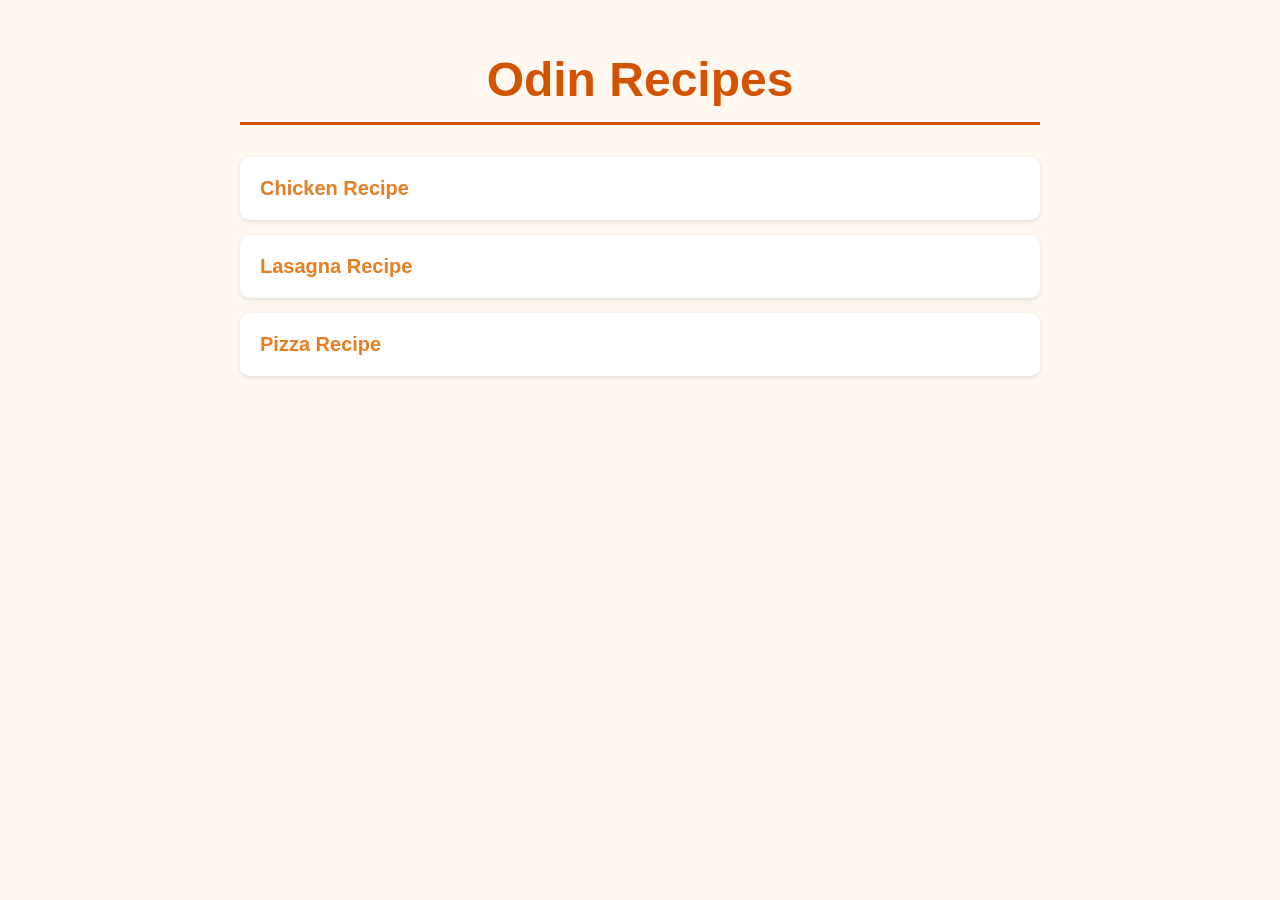
<file: index.html>
<!DOCTYPE html>
<html lang="en">
<head>
    <meta charset="UTF-8">
    <meta name="viewport" content="width=device-width, initial-scale=1.0">
    <title>Odin Recipes</title>
    <link rel="stylesheet" href="style.css">
</head>
<body>
    <h1>Odin Recipes</h1>
    <ul>
        <li><a href="recipes/chicken.html">Chicken Recipe</a></li>
        <li><a href="recipes/lasagna.html">Lasagna Recipe</a></li>
        <li><a href="recipes/pizza.html">Pizza Recipe</a></li>
    </ul>
</body>
</html>
</file>
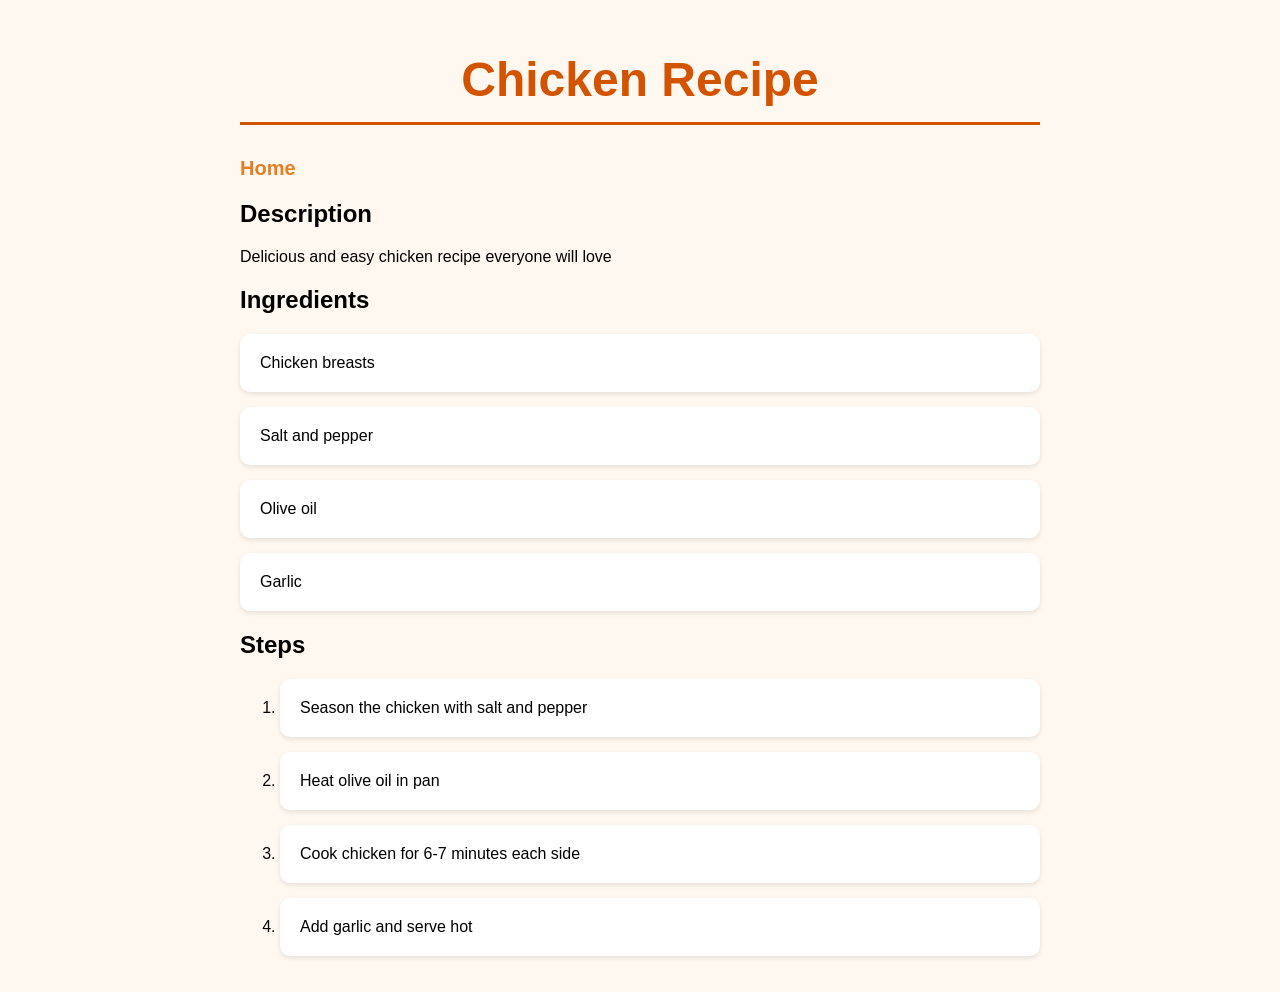
<file: recipes/chicken.html>
<!DOCTYPE html>
<html lang="en">
<head>
    <meta charset="UTF-8">
    <meta name="viewport" content="width=device-width, initial-scale=1.0">
    <title>Chicken Recipe</title>
    <link rel="stylesheet" href="../style.css">
</head>
<body>
    <h1>Chicken Recipe</h1>
    <a href="../index.html">Home</a>

    <h2>Description</h2>
    <p>Delicious and easy chicken recipe everyone will love</p>

    <h2>Ingredients</h2>
    <ul>
        <li>Chicken breasts</li>
        <li>Salt and pepper</li>
        <li>Olive oil</li>
        <li>Garlic</li>
    </ul>

    <h2>Steps</h2>
    <ol>
        <li>Season the chicken with salt and pepper</li>
        <li>Heat olive oil in pan</li>
        <li>Cook chicken for 6-7 minutes each side</li>
        <li>Add garlic and serve hot</li>
    </ol>
</body>
</html>
</file>
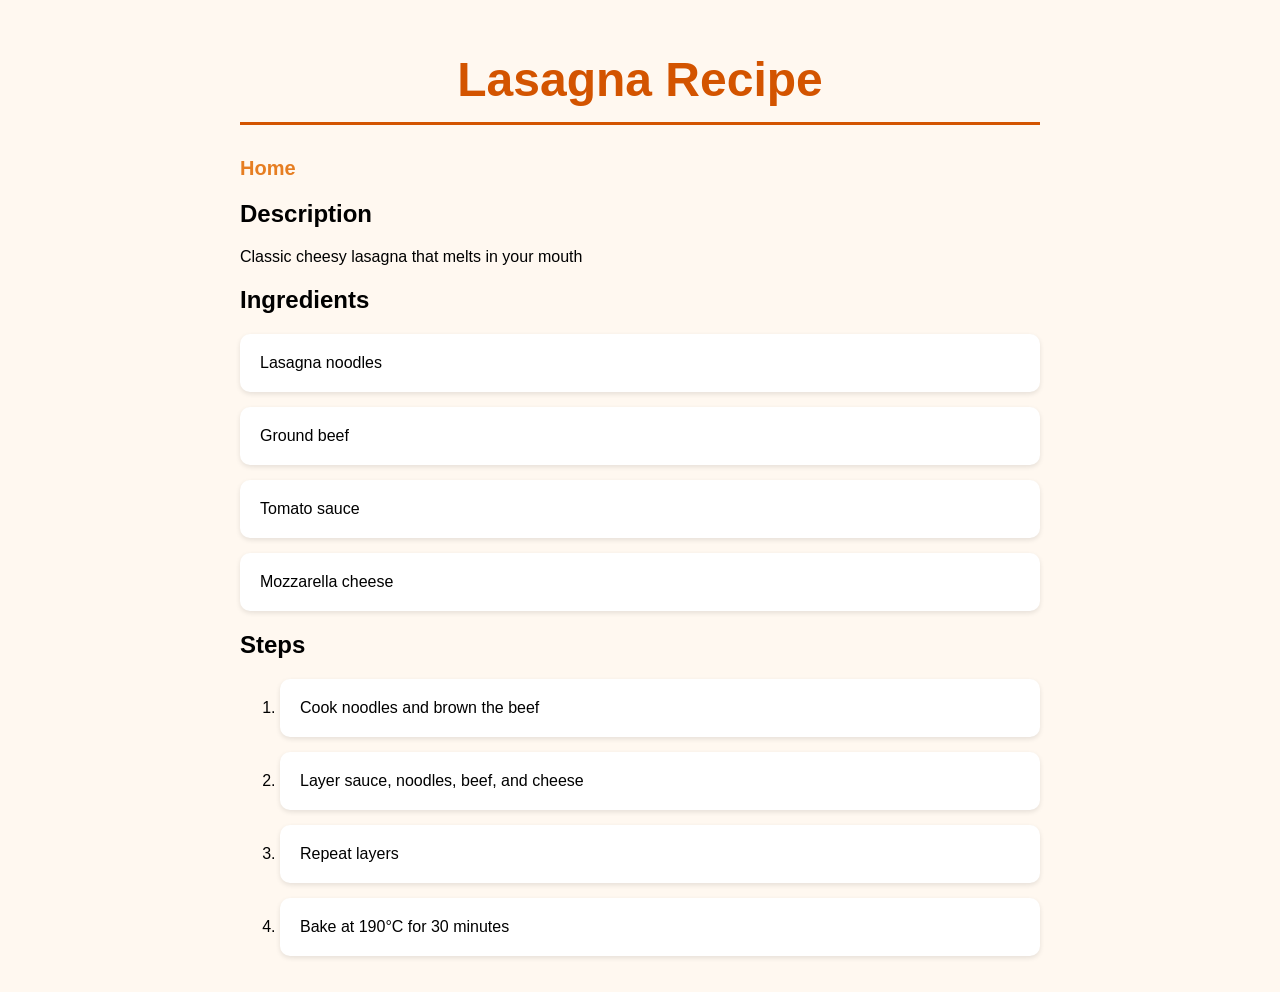
<file: recipes/lasagna.html>
<!DOCTYPE html>
<html lang="en">
<head>
    <meta charset="UTF-8">
    <meta name="viewport" content="width=device-width, initial-scale=1.0">
    <title>Lasagna Recipe</title>
    <link rel="stylesheet" href="../style.css">
</head>
<body>
    <h1>Lasagna Recipe</h1>
    <a href="../index.html">Home</a>

    <h2>Description</h2>
    <p>Classic cheesy lasagna that melts in your mouth</p>

    <h2>Ingredients</h2>
    <ul>
        <li>Lasagna noodles</li>
        <li>Ground beef</li>
        <li>Tomato sauce</li>
        <li>Mozzarella cheese</li>
    </ul>

    <h2>Steps</h2>
    <ol>
        <li>Cook noodles and brown the beef</li>
        <li>Layer sauce, noodles, beef, and cheese</li>
        <li>Repeat layers</li>
        <li>Bake at 190°C for 30 minutes</li>
    </ol>
</body>
</html>
</file>
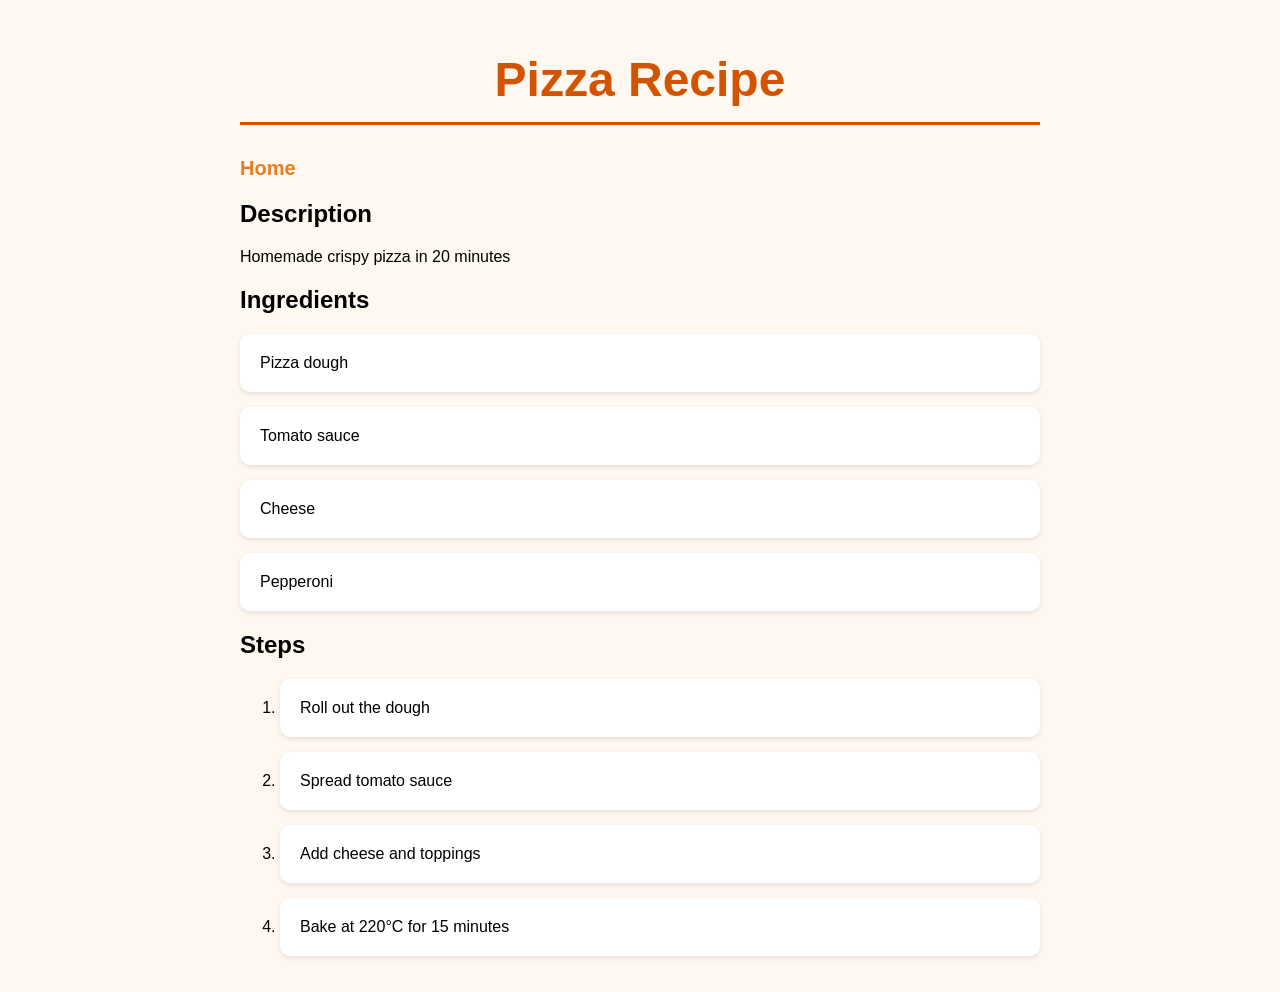
<file: recipes/pizza.html>
<!DOCTYPE html>
<html lang="en">
<head>
    <meta charset="UTF-8">
    <meta name="viewport" content="width=device-width, initial-scale=1.0">
    <title>Pizza Recipe</title>
    <link rel="stylesheet" href="../style.css">
</head>
<body>
    <h1>Pizza Recipe</h1>
    <a href="../index.html">Home</a>

    <h2>Description</h2>
    <p>Homemade crispy pizza in 20 minutes</p>

    <h2>Ingredients</h2>
    <ul>
        <li>Pizza dough</li>
        <li>Tomato sauce</li>
        <li>Cheese</li>
        <li>Pepperoni</li>
    </ul>

    <h2>Steps</h2>
    <ol>
        <li>Roll out the dough</li>
        <li>Spread tomato sauce</li>
        <li>Add cheese and toppings</li>
        <li>Bake at 220°C for 15 minutes</li>
    </ol>
</body>
</html>
</file>
<file: style.css>
* { font-family: Arial, sans-serif; }
body { background-color: #fff8f0; max-width: 800px; margin: 0 auto; padding: 20px; }
h1 { color: #d35400; text-align: center; font-size: 48px; border-bottom: 3px solid #d35400; padding-bottom: 15px; }
ul { list-style: none; padding: 0; }
li { background: white; margin: 15px 0; padding: 20px; border-radius: 10px; box-shadow: 0 2px 5px rgba(0,0,0,0.1); }
a { color: #e67e22; text-decoration: none; font-size: 20px; font-weight: bold; }
a:hover { color: #d35400; text-decoration: underline; }
</file>
